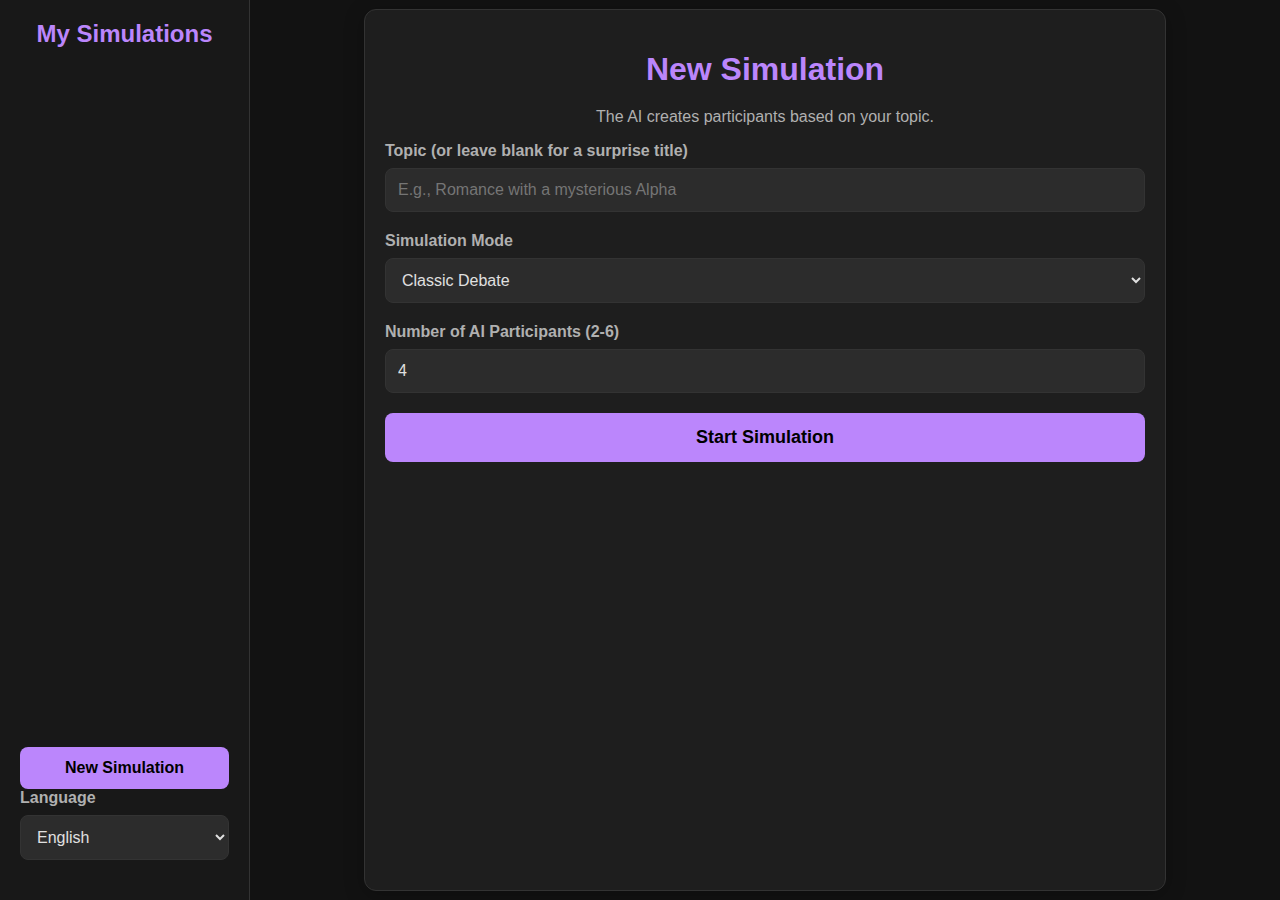
<file: debatIA.html>
<!DOCTYPE html>
<html lang="fr">
<head>
    <meta charset="UTF-8">
    <meta name="viewport" content="width=device-width, initial-scale=1.0">
    <title>Simulateur d'Histoires et Débats d'IA</title>
    <style>
        :root {
            --bg-color: #121212; --card-bg: #1e1e1e; --text-color: #e0e0e0;
            --primary-color: #bb86fc; --border-color: #333; --shadow: 0 4px 20px rgba(0, 0, 0, 0.25);
        }
        html, body { height: 100%; margin: 0; overflow: hidden; }
        body {
            font-family: -apple-system, BlinkMacSystemFont, "Segoe UI", Roboto, Helvetica, Arial, sans-serif;
            background-color: var(--bg-color); color: var(--text-color);
            display: flex;
        }
        #sidebar {
            width: 250px; background-color: #181818; padding: 20px;
            display: flex; flex-direction: column; border-right: 1px solid var(--border-color);
            transition: transform 0.3s ease; box-sizing: border-box;
        }
        #sidebar h2 { color: var(--primary-color); margin-top: 0; }
        #saved-simulations { list-style: none; padding: 0; margin: 0; overflow-y: auto; flex-grow: 1; }
        #saved-simulations li {
            padding: 10px; margin-bottom: 10px; border-radius: 8px; cursor: pointer;
            background-color: #2c2c2c; transition: background-color 0.3s; white-space: nowrap;
            overflow: hidden; text-overflow: ellipsis; display: flex; justify-content: space-between; align-items: center;
        }
        #saved-simulations li:hover, #saved-simulations li.active { background-color: var(--primary-color); color: #000; }
        .delete-sim-btn { background: none; border: none; color: #999; cursor: pointer; font-size: 18px; }
        .delete-sim-btn:hover { color: #ff6b6b; }
        #new-sim-btn {
            padding: 12px; background-color: var(--primary-color); color: #000; border: none;
            border-radius: 8px; font-size: 16px; font-weight: bold; cursor: pointer; margin-top: 20px;
        }
        .main-content { flex-grow: 1; display: flex; justify-content: center; align-items: center; padding: 10px; height: 100vh; box-sizing: border-box; }
        .container {
            width: 100%; height: 100%; max-width: 800px; background: var(--card-bg);
            border-radius: 12px; box-shadow: var(--shadow);
            border: 1px solid var(--border-color); display: flex; flex-direction: column;
        }
        .setup-screen { padding: 20px; overflow-y: auto; flex-grow: 1; }
        .debate-screen { padding: 20px; overflow-y: auto; flex-grow: 1; display: flex; flex-direction: column; }
        h1, h2 { text-align: center; color: var(--primary-color); margin-bottom: 20px; }
        .input-group { margin-bottom: 20px; }
        .input-group label { display: block; margin-bottom: 8px; font-weight: 600; color: #b0b0b0; }
        .input-group input, .input-group select, .input-group textarea {
            width: 100%; padding: 12px; border: 1px solid var(--border-color);
            background-color: #2c2c2c; color: var(--text-color); border-radius: 8px;
            font-size: 16px; box-sizing: border-box; font-family: inherit;
        }
        .btn {
            display: block; width: 100%; padding: 14px; background-color: var(--primary-color);
            color: #000; border: none; border-radius: 8px; font-size: 18px;
            font-weight: bold; cursor: pointer; transition: background-color 0.3s;
        }
        #conversation { margin-top: 20px; overflow-y: auto; padding-right: 15px; flex-grow: 1; }
        .message {
            margin-bottom: 15px; padding: 12px; border-radius: 18px; line-height: 1.4;
            display: flex; align-items: flex-start; background-color: #2c2c2c;
            opacity: 0; transform: translateY(20px); animation: fadeIn 0.5s forwards;
        }
        .narrator { background-color: transparent; border: 1px dashed #666; font-style: italic; color: #aaa; }
        .user-choice { background-color: rgba(187, 134, 252, 0.2); position: relative; }
        .chapter-break {
            background-color: transparent; text-align: center; font-weight: bold;
            color: var(--primary-color); margin: 25px 0;
        }
        .rewind-btn {
            position: absolute; top: 5px; right: 10px; background: none; border: none;
            color: #aaa; cursor: pointer; font-size: 18px;
        }
        .rewind-btn:hover { color: var(--primary-color); }
        @keyframes fadeIn { to { opacity: 1; transform: translateY(0); } }
        .message .icon { font-size: 24px; margin-right: 12px; }
        .message .content { flex: 1; }
        .message strong { display: block; margin-bottom: 4px; color: var(--primary-color); }
        .message p { margin: 0; white-space: pre-wrap; }
        .final-summary { background-color: rgba(187, 134, 252, 0.1); padding: 20px; border: 1px solid var(--primary-color); border-radius: 8px; margin-top: 20px;}
        #loader { text-align: center; padding: 20px; display: none; }
        .spinner {
            border: 4px solid rgba(255, 255, 255, 0.1); width: 36px; height: 36px;
            border-radius: 50%; border-left-color: var(--primary-color);
            animation: spin 1s ease infinite; margin: auto;
        }
        @keyframes spin { 0% { transform: rotate(0deg); } 100% { transform: rotate(360deg); } }
        #error-message { color: #cf6679; text-align: center; margin-top: 10px; display: none; }
        .hidden { display: none; }
        #choices-container {
            flex-shrink: 0;
            padding: 20px 0;
            margin-bottom: 60px; /* Espace pour la navigation gestuelle */
        }
        .choices-wrapper {
            display: flex; flex-wrap: wrap; justify-content: center; gap: 10px;
        }
        .choice-btn {
            padding: 10px 15px; background-color: #2c2c2c; border: 1px solid var(--primary-color);
            color: var(--primary-color); border-radius: 20px; cursor: pointer;
        }
        #custom-action-container { display: flex; gap: 10px; width: 100%; margin-top: 10px; }
        #custom-action-input { flex-grow: 1; }
        #sidebar-toggle {
            display: none; position: fixed; top: 10px; left: 10px; z-index: 1000;
            background: var(--primary-color); color: #000; border: none; border-radius: 50%;
            width: 40px; height: 40px; font-size: 24px; cursor: pointer;
        }
        @media (max-width: 768px) {
            #sidebar { position: fixed; transform: translateX(-100%); z-index: 999; height: 100%; }
            #sidebar.open { transform: translateX(0); }
            #sidebar-toggle { display: block; }
            .main-content { padding: 10px; }
        }
    </style>
</head>
<body>
    <button id="sidebar-toggle">☰</button>
    <div id="sidebar">
        <h2 id="sidebar-title"></h2>
        <ul id="saved-simulations"></ul>
        <button id="new-sim-btn"></button>
        <div class="input-group" style="margin-top: auto;">
            <label for="language-switcher" id="language-label"></label>
            <select id="language-switcher">
                <option value="fr">Français</option>
                <option value="en">English</option>
                <option value="es">Español</option>
                <option value="zh">中文</option>
            </select>
        </div>
    </div>

    <div class="main-content" id="mainContent">
        <div class="container">
            <div class="setup-screen" id="setupScreen">
                <h1 id="setup-title"></h1>
                <p id="setup-subtitle" style="text-align:center; color: #b0b0b0;"></p>
                <div class="input-group">
                    <label for="topic" id="topic-label"></label>
                    <input type="text" id="topic">
                </div>
                <div class="input-group">
                    <label for="simulationMode" id="mode-label"></label>
                    <select id="simulationMode">
                        <option value="debate" id="mode-debate"></option>
                        <option value="acting" id="mode-acting"></option>
                        <option value="narrator" id="mode-narrator"></option>
                        <option value="create_char" id="mode-create_char"></option>
                        <option value="dreame" id="mode-dreame"></option>
                    </select>
                </div>
                <div id="custom-char-group" class="input-group hidden">
                    <label for="custom-char-name" id="char-name-label"></label>
                    <input type="text" id="custom-char-name">
                    <label for="custom-char-gender" style="margin-top:10px;" id="char-gender-label"></label>
                    <select id="custom-char-gender">
                        <option value="Fille" id="gender-female"></option>
                        <option value="Garçon" id="gender-male"></option>
                    </select>
                    <label for="custom-char-desc" style="margin-top:10px;" id="char-desc-label"></label>
                    <textarea id="custom-char-desc" rows="3"></textarea>
                </div>
                 <div id="dreame-options-group" class="input-group hidden">
                    <label for="num-chapters" id="chapters-label"></label>
                    <input type="number" id="num-chapters" value="5" min="1" max="200">
                    <label style="margin-top:10px;"><input type="checkbox" id="dreame-omni"> <span id="omni-label"></span></label>
                </div>
                <div class="input-group" id="num-ias-group">
                    <label for="numIAs" id="participants-label"></label>
                    <input type="number" id="numIAs" value="4" min="2" max="6">
                </div>
                <button class="btn" id="startButton"></button>
                <p id="error-message"></p>
            </div>

            <div class="debate-screen hidden" id="debateScreen">
                <h2 id="debateTitle"></h2>
                <div id="conversation"></div>
                <div id="choices-container"></div>
                <div id="loader">
                    <div class="spinner"></div>
                    <p id="loader-text"></p>
                </div>
            </div>
        </div>
    </div>

    <script>
        const geminiApiKey = "AIzaSyCStPfglyB9axkx3cUYkLfrdRcQlzBYIAc";
        let savedSimulations = [];
        let currentSim = null;
        let isTyping = false;
        let currentLanguage = 'fr';

        const NARRATOR_PROFILE = { name: "Narrateur", role: "Omniscient", icon: "📖" };
        const USER_PROFILE = { name: "Toi", role: "Protagoniste", icon: "👤" };
        const CHAPTER_PROFILE = { name: "Chapitre", role: "Progression", icon: "🔖" };

        const translations = {
            fr: {
                langCode: "français",
                sidebarTitle: "Mes Simulations",
                newSimButton: "Nouvelle Simulation",
                languageLabel: "Langue",
                setupTitle: "Nouvelle Simulation",
                setupSubtitle: "L'IA crée les participants en fonction de votre sujet.",
                topicLabel: "Sujet (ou laissez vide pour un titre surprise)",
                topicPlaceholder: "Ex: Romance avec un Alpha mystérieux",
                modeLabel: "Mode de Simulation",
                modeDebate: "Débat Classique",
                modeActing: "Jeu d'acteur",
                modeNarrator: "Débat avec Narrateur",
                modeCreateChar: "Création Personnage",
                modeDreame: "Histoire Interactive (Dreame)",
                charNameLabel: "Nom de ton Personnage",
                charNamePlaceholder: "Laissez vide pour le mode spectateur",
                charGenderLabel: "Sexe",
                genderFemale: "Fille",
                genderMale: "Garçon",
                charDescLabel: "Description",
                charDescPlaceholder: "Ex: Timide mais courageuse...",
                chaptersLabel: "Chapitre",
                omniLabel: "Vue Omnisciente",
                participantsLabel: "Nombre de Participants IA (2-6)",
                startButton: "Lancer la Simulation",
                loaderText: "IA en cours de réflexion...",
                errorTopic: "Veuillez fournir un sujet.",
                errorParticipants: "L'IA n'a pas pu créer les participants.",
                conclusionTitle: "Conclusion",
                conclusionSystem: "Système",
                historyEnded: "Cette histoire est terminée.",
                youAre: "Tu incarnes",
                spectatorMode: "Mode spectateur activé. L'histoire se déroule...",
                unexpectedEnd: "L'histoire semble être arrivée à une fin inattendue.",
                customActionPlaceholder: "Ou écris ta propre action...",
                sendButton: "Envoyer"
            },
            en: {
                langCode: "english",
                sidebarTitle: "My Simulations",
                newSimButton: "New Simulation",
                languageLabel: "Language",
                setupTitle: "New Simulation",
                setupSubtitle: "The AI creates participants based on your topic.",
                topicLabel: "Topic (or leave blank for a surprise title)",
                topicPlaceholder: "E.g., Romance with a mysterious Alpha",
                modeLabel: "Simulation Mode",
                modeDebate: "Classic Debate",
                modeActing: "Role-playing Scene",
                modeNarrator: "Debate with Narrator",
                modeCreateChar: "Character Creation",
                modeDreame: "Interactive Story (Dreame)",
                charNameLabel: "Your Character's Name",
                charNamePlaceholder: "Leave blank for spectator mode",
                charGenderLabel: "Gender",
                genderFemale: "Girl",
                genderMale: "Boy",
                charDescLabel: "Description",
                charDescPlaceholder: "E.g., Shy but brave, with a secret past...",
                chaptersLabel: "Chapter",
                omniLabel: "Omniscient View",
                participantsLabel: "Number of AI Participants (2-6)",
                startButton: "Start Simulation",
                loaderText: "AI is thinking...",
                errorTopic: "Please provide a topic.",
                errorParticipants: "The AI could not create the participants.",
                conclusionTitle: "Conclusion",
                conclusionSystem: "System",
                historyEnded: "This story has ended.",
                youAre: "You are playing as",
                spectatorMode: "Spectator mode activated. The story unfolds...",
                unexpectedEnd: "The story seems to have reached an unexpected end.",
                customActionPlaceholder: "Or write your own action...",
                sendButton: "Send"
            },
            es: {
                langCode: "español",
                sidebarTitle: "Mis Simulaciones",
                newSimButton: "Nueva Simulación",
                languageLabel: "Idioma",
                setupTitle: "Nueva Simulación",
                setupSubtitle: "La IA crea participantes basados en tu tema.",
                topicLabel: "Tema (o déjalo en blanco para un título sorpresa)",
                topicPlaceholder: "Ej: Romance con un Alfa misterioso",
                modeLabel: "Modo de Simulación",
                modeDebate: "Debate Clásico",
                modeActing: "Escena de Rol",
                modeNarrator: "Debate con Narrador",
                modeCreateChar: "Creación de Personaje",
                modeDreame: "Historia Interactiva (Dreame)",
                charNameLabel: "Nombre de tu Personaje",
                charNamePlaceholder: "Dejar en blanco para modo espectador",
                charGenderLabel: "Género",
                genderFemale: "Chica",
                genderMale: "Chico",
                charDescLabel: "Descripción",
                charDescPlaceholder: "Ej: Tímida pero valiente, con un pasado secreto...",
                chaptersLabel: "Capítulo",
                omniLabel: "Vista Omnisciente",
                participantsLabel: "Número de Participantes de IA (2-6)",
                startButton: "Iniciar Simulación",
                loaderText: "La IA está pensando...",
                errorTopic: "Por favor, proporciona un tema.",
                errorParticipants: "La IA no pudo crear los participantes.",
                conclusionTitle: "Conclusión",
                conclusionSystem: "Sistema",
                historyEnded: "Esta historia ha terminado.",
                youAre: "Estás jugando como",
                spectatorMode: "Modo espectador activado. La historia se desarrolla...",
                unexpectedEnd: "La historia parece haber llegado a un final inesperado.",
                customActionPlaceholder: "O escribe tu propia acción...",
                sendButton: "Enviar"
            },
            zh: {
                langCode: "中文",
                sidebarTitle: "我的模拟",
                newSimButton: "新的模拟",
                languageLabel: "语言",
                setupTitle: "新的模拟",
                setupSubtitle: "AI根据您的主题创建参与者。",
                topicLabel: "主题（或留空以获得惊喜标题）",
                topicPlaceholder: "例如：与神秘阿尔法的浪漫史",
                modeLabel: "模拟模式",
                modeDebate: "经典辩论",
                modeActing: "角色扮演场景",
                modeNarrator: "带叙述者的辩论",
                modeCreateChar: "角色创建",
                modeDreame: "互动故事（Dreame）",
                charNameLabel: "你的角色名字",
                charNamePlaceholder: "旁观者模式请留空",
                charGenderLabel: "性别",
                genderFemale: "女孩",
                genderMale: "男孩",
                charDescLabel: "描述",
                charDescPlaceholder: "例如：害羞但勇敢，有着秘密的过去...",
                chaptersLabel: "章节",
                omniLabel: "全知视角",
                participantsLabel: "AI参与者人数（2-6）",
                startButton: "开始模拟",
                loaderText: "AI正在思考中...",
                errorTopic: "请输入一个主题。",
                errorParticipants: "AI无法创建参与者。",
                conclusionTitle: "结论",
                conclusionSystem: "系统",
                historyEnded: "这个故事已经结束了。",
                youAre: "您扮演的是",
                spectatorMode: "观察者模式已激活。故事正在展开...",
                unexpectedEnd: "故事似乎已经走到了意想不到的结局。",
                customActionPlaceholder: "或者写下你自己的行动...",
                sendButton: "发送"
            }
        };

        const dom = {
            sidebar: document.getElementById('sidebar'),
            sidebarToggle: document.getElementById('sidebar-toggle'),
            mainContent: document.getElementById('mainContent'),
            startButton: document.getElementById('startButton'),
            topicInput: document.getElementById('topic'),
            numIAsInput: document.getElementById('numIAs'),
            numIAsGroup: document.getElementById('num-ias-group'),
            numChaptersInput: document.getElementById('num-chapters'),
            modeInput: document.getElementById('simulationMode'),
            setupScreen: document.getElementById('setupScreen'),
            debateScreen: document.getElementById('debateScreen'),
            conversationDiv: document.getElementById('conversation'),
            loader: document.getElementById('loader'),
            debateTitle: document.getElementById('debateTitle'),
            errorMessage: document.getElementById('error-message'),
            customCharGroup: document.getElementById('custom-char-group'),
            customCharNameInput: document.getElementById('custom-char-name'),
            customCharGenderInput: document.getElementById('custom-char-gender'),
            customCharDescInput: document.getElementById('custom-char-desc'),
            dreameOptionsGroup: document.getElementById('dreame-options-group'),
            dreameOmniCheckbox: document.getElementById('dreame-omni'),
            choicesContainer: document.getElementById('choices-container'),
            savedSimsList: document.getElementById('saved-simulations'),
            newSimBtn: document.getElementById('new-sim-btn'),
            languageSwitcher: document.getElementById('language-switcher'),
        };

        function t(key) {
            return translations[currentLanguage][key] || translations['en'][key];
        }

        function updateUIText() {
            document.documentElement.lang = currentLanguage;
            // Sidebar
            dom.sidebar.querySelector('h2').textContent = t('sidebarTitle');
            dom.newSimBtn.textContent = t('newSimButton');
            document.getElementById('language-label').textContent = t('languageLabel');
            // Setup Screen
            dom.setupScreen.querySelector('h1').textContent = t('setupTitle');
            document.getElementById('setup-subtitle').textContent = t('setupSubtitle');
            document.getElementById('topic-label').textContent = t('topicLabel');
            dom.topicInput.placeholder = t('topicPlaceholder');
            document.getElementById('mode-label').textContent = t('modeLabel');
            document.getElementById('mode-debate').textContent = t('modeDebate');
            document.getElementById('mode-acting').textContent = t('modeActing');
            document.getElementById('mode-narrator').textContent = t('modeNarrator');
            document.getElementById('mode-create_char').textContent = t('modeCreateChar');
            document.getElementById('mode-dreame').textContent = t('modeDreame');
            document.getElementById('char-name-label').textContent = t('charNameLabel');
            dom.customCharNameInput.placeholder = t('charNamePlaceholder');
            document.getElementById('char-gender-label').textContent = t('charGenderLabel');
            document.getElementById('gender-female').textContent = t('genderFemale');
            document.getElementById('gender-male').textContent = t('genderMale');
            document.getElementById('char-desc-label').textContent = t('charDescLabel');
            dom.customCharDescInput.placeholder = t('charDescPlaceholder');
            document.getElementById('chapters-label').textContent = t('chaptersLabel');
            document.getElementById('omni-label').textContent = t('omniLabel');
            document.getElementById('participants-label').textContent = t('participantsLabel');
            dom.startButton.textContent = t('startButton');
            // Debate Screen
            dom.loader.querySelector('p').textContent = t('loaderText');
        }

        function initialize() {
            const savedLang = localStorage.getItem('iaSimLang') || navigator.language.split('-')[0];
            currentLanguage = translations[savedLang] ? savedLang : 'en';
            dom.languageSwitcher.value = currentLanguage;

            loadSimulationsFromStorage();
            renderSimulationsList();
            const activeSimId = localStorage.getItem('activeSimId');
            if (activeSimId && savedSimulations.some(s => s.id == activeSimId)) {
                loadSimulation(parseInt(activeSimId, 10));
            } else if (savedSimulations.length > 0) {
                loadSimulation(savedSimulations[0].id);
            } else {
                showSetupScreen();
            }
            updateUIForMode();
            setupEventListeners();
            updateUIText();
        }

        function setupEventListeners() {
            dom.modeInput.addEventListener('change', updateUIForMode);
            dom.newSimBtn.addEventListener('click', () => {
                showSetupScreen();
                dom.sidebar.classList.remove('open');
            });
            dom.startButton.addEventListener('click', startNewSimulation);
            dom.sidebarToggle.addEventListener('click', () => dom.sidebar.classList.toggle('open'));
            dom.mainContent.addEventListener('click', () => {
                if (dom.sidebar.classList.contains('open')) {
                    dom.sidebar.classList.remove('open');
                }
            });
            dom.languageSwitcher.addEventListener('change', (e) => {
                currentLanguage = e.target.value;
                localStorage.setItem('iaSimLang', currentLanguage);
                updateUIText();
                renderSimulationsList();
            });
        }

        function updateUIForMode() {
            const mode = dom.modeInput.value;
            dom.customCharGroup.classList.toggle('hidden', mode !== 'create_char' && mode !== 'dreame');
            dom.dreameOptionsGroup.classList.toggle('hidden', mode !== 'dreame');
            dom.numIAsGroup.classList.toggle('hidden', mode === 'dreame');
        }

        async function startNewSimulation() {
            let topic = dom.topicInput.value.trim();
            const mode = dom.modeInput.value;
            const numIAs = (mode === 'dreame') ? 3 : parseInt(dom.numIAsInput.value, 10);
            const numChapters = parseInt(dom.numChaptersInput.value, 10);

            dom.errorMessage.style.display = 'none';

            currentSim = {
                id: Date.now(), topic, numIAs, mode, history: [],
                isFinished: false, isSpectator: false, numChapters, generatedTitle: "", lang: currentLanguage
            };

            if (mode === 'create_char' || mode === 'dreame') {
                const charName = dom.customCharNameInput.value.trim();
                if (mode === 'dreame' && !charName) {
                    currentSim.isSpectator = true;
                    currentSim.isOmniscient = true; // Force omniscient in spectator mode
                } else {
                    currentSim.customChar = {
                        name: charName || t('charNamePlaceholder'),
                        gender: dom.customCharGenderInput.value,
                        desc: dom.customCharDescInput.value.trim()
                    };
                }
            }
            if (mode === 'dreame' && !currentSim.isSpectator) {
                currentSim.isOmniscient = dom.dreameOmniCheckbox.checked;
            }
            
            savedSimulations.unshift(currentSim);
            
            showDebateScreen();
            await runSimulation();
        }

        async function runSimulation() {
            if (currentSim.history.length > 0) return;

            if (!currentSim.topic && currentSim.mode === 'dreame') {
                const hookPrompt = `Invente un titre de roman accrocheur et mystérieux dans le style Dreame (ex: "Mon Alpha ne sera jamais à moi"). Réponds UNIQUEMENT avec le titre, dans la langue suivante: ${t('langCode')}.`;
                currentSim.generatedTitle = await callGeminiAPI(hookPrompt);
            }
            
            const personas = await generatePersonas();
            if (!personas) return;
            currentSim.personas = personas;
            
            saveSimulationsToStorage();
            renderSimulationsList();

            if (currentSim.mode === 'dreame') {
                await runDreameMode();
            } else {
                await runStandardMode();
            }
        }

        async function runDreameMode(startIndex = 0) {
            if (startIndex === 0) {
                const userChar = currentSim.personas.find(p => p.isUser);
                if (userChar) {
                    await addMessageToHistory(USER_PROFILE, `${t('youAre')} ${userChar.name}.`);
                } else {
                     await addMessageToHistory(NARRATOR_PROFILE, t('spectatorMode'));
                }
            }
            
            for (let i = Math.floor(startIndex / (currentSim.isSpectator ? 1 : 2)); i < currentSim.numChapters; i++) {
                if(currentSim.isFinished) break;

                await addMessageToHistory(CHAPTER_PROFILE, `${t('chaptersLabel')} ${i + 1}`);
                
                const historyText = getHistoryAsText();
                let storyPrompt;
                const userChar = currentSim.personas.find(p => p.isUser);

                if (currentSim.isSpectator) {
                    storyPrompt = `Contexte:\n${historyText}\n\nEn tant que maître du jeu, continue l'histoire de manière épique et émotionnelle pour ce chapitre. Décris la scène et les actions des personnages. Les actions des personnages doivent être à la 3ème personne (ex: "ses joues devinrent rouges", "il tendit la main"). La narration pour ce chapitre ne doit pas dépasser 100 lignes. Réponds en ${t('langCode')}.`;
                } else {
                    storyPrompt = `Contexte:\n${historyText}\n\nContinue l'histoire style 'Dreame' pour ce chapitre (romance, tension, mystère, émotions fortes). La narration doit s'adresser directement au personnage de l'utilisateur (${userChar.name}) en utilisant "tu". Décris la scène de manière concise (quelques phrases), y compris les actions et émotions entre parenthèses (ex: *Il serre les poings*). Les actions des autres personnages doivent être à la 3ème personne. Propose 3 choix prenants pour ${userChar.name}. Formatte les choix comme ceci : [CHOIX 1: ...], [CHOIX 2: ...], [CHOIX 3: ...]. La narration pour ce chapitre ne doit pas dépasser 100 lignes. Réponds en ${t('langCode')}.`;
                }

                const storyResponse = await callGeminiAPI(storyPrompt);
                const storyText = storyResponse.split('[CHOIX')[0];
                await addMessageToHistory(NARRATOR_PROFILE, storyText);

                if (!currentSim.isSpectator) {
                    const choices = [...storyResponse.matchAll(/\[CHOIX \d: (.*?)\]/g)].map(m => m[1]);
                    if (choices.length === 0 || storyResponse.includes('[FIN]')) {
                        await finishSimulation(t('unexpectedEnd'));
                        break;
                    }
                    const userChoice = await waitForUserChoice(choices, currentSim.history.length);
                    await addMessageToHistory(USER_PROFILE, userChoice);
                }
            }
            if (!currentSim.isFinished) {
                await finishSimulation(t('historyEnded'));
            }
        }

        async function runStandardMode() {
            for (const profile of currentSim.personas) {
                if (profile.isUser) continue;
                const prompt = `Contexte:\n${getHistoryAsText()}\n\nEn tant que ${profile.name} (${profile.persona}), quelle est ta première pensée ou action concernant le sujet "${currentSim.topic}"? Sois bref. Réponds en ${t('langCode')}.`;
                const response = await callGeminiAPI(prompt);
                await addMessageToHistory(profile, response);
            }

            const turns = currentSim.mode === 'acting' ? 3 : 5;
            for (let i = 0; i < turns; i++) {
                if (currentSim.isFinished) break;

                if (currentSim.mode === 'narrator') {
                    const narratorPrompt = `Contexte:\n${getHistoryAsText()}\n\nEn tant que narrateur, décris brièvement la scène ou l'atmosphère actuelle en une phrase. Réponds en ${t('langCode')}.`;
                    const narratorResponse = await callGeminiAPI(narratorPrompt);
                    await addMessageToHistory(NARRATOR_PROFILE, narratorResponse);
                }
                for (const profile of currentSim.personas) {
                     if (profile.isUser) continue;
                    let prompt = `Contexte:\n${getHistoryAsText()}\n\nC'est ton tour, ${profile.name}. `;
                    if (currentSim.mode === 'acting') {
                        prompt += `En tant que personnage '${profile.persona}', continue la scène avec une ou deux répliques.`;
                    } else {
                        prompt += `Réagis à la discussion en 1-2 phrases.`;
                    }
                    prompt += ` Réponds en ${t('langCode')}.`;
                    const response = await callGeminiAPI(prompt);
                    await addMessageToHistory(profile, response);
                }
            }
            if (!currentSim.isFinished) {
                await finishSimulation(t('historyEnded'));
            }
        }
        
        async function generatePersonas() {
            const { topic, numIAs, mode, customChar, isSpectator, generatedTitle } = currentSim;
            const finalTopic = topic || generatedTitle;
            let finalNumIAs = numIAs;
            let userCharPrompt = "";
            if (customChar && !isSpectator) {
                finalNumIAs = (mode === 'dreame') ? numIAs : numIAs - 1;
                userCharPrompt = `L'un des personnages est l'utilisateur : Nom: ${customChar.name}, Sexe: ${customChar.gender}, Description: ${customChar.desc}. Intègre-le de manière centrale.`;
            }
            const personaTypes = {
                dreame: `personnages pour une histoire de romance intense style 'Dreame' (loup-garou, alpha, etc). Ils doivent être complexes, avoir leurs propres secrets et ne pas être faciles à séduire.`,
                debate: "débatteurs uniques et créatifs aux opinions divergentes",
                acting: "personnages pour une courte scène de théâtre",
                narrator: "débatteurs avec des personnalités très marquées et un style de parole distinct",
                create_char: "participants divers pour une discussion"
            };
            const personaDescription = personaTypes[mode] || "participants";

            const prompt = `Crée ${finalNumIAs} profils de ${personaDescription} pour une simulation sur "${finalTopic}". ${userCharPrompt}
IMPORTANT: L'histoire doit être entièrement originale et ne doit PAS inclure de personnages ou d'univers existants (comme Mario, Harry Potter, etc.). Reste strictement dans le genre demandé.
Ta réponse DOIT être uniquement un objet JSON valide, sans texte d'introduction, explications ou formatage markdown. La structure doit être une liste de ${finalNumIAs} objets.
Chaque objet doit avoir les clés "name", "role", "icon" (un emoji), et "persona". Réponds en ${t('langCode')}.`;
            
            const responseText = await callGeminiAPI(prompt);
            try {
                let jsonString = responseText;
                const markdownMatch = responseText.match(/```(?:json)?\s*([\s\S]*?)\s*```/);
                if (markdownMatch && markdownMatch[1]) {
                    jsonString = markdownMatch[1];
                } else {
                    const startIndex = responseText.indexOf('[');
                    const endIndex = responseText.lastIndexOf(']');
                    if (startIndex !== -1 && endIndex !== -1) {
                        jsonString = responseText.substring(startIndex, endIndex + 1);
                    } else {
                        throw new Error("Aucun tableau JSON trouvé dans la réponse de l'IA.");
                    }
                }

                let personas = JSON.parse(jsonString);
                if (customChar && !isSpectator) {
                    const userPersona = { name: customChar.name, role: "Protagoniste", icon: "👤", persona: customChar.desc, isUser: true };
                    personas.push(userPersona);
                }
                return personas;
            } catch (e) {
                console.error("Erreur de parsing JSON:", e, "Réponse brute:", responseText);
                dom.errorMessage.textContent = t('errorParticipants');
                dom.errorMessage.style.display = 'block';
                showSetupScreen();
                return null;
            }
        }

        async function addMessageToHistory(profile, text, index = -1) {
            while (isTyping) {
                await new Promise(resolve => setTimeout(resolve, 100));
            }
            const message = { profile, text };
            if (index === -1) {
                currentSim.history.push(message);
            } else {
                currentSim.history.splice(index, currentSim.history.length - index, message);
            }
            await displayMessage(message, currentSim.history.length - 1);
            saveSimulationsToStorage();
        }

        async function finishSimulation(conclusionText) {
            if (currentSim.isFinished) return;
            currentSim.isFinished = true;
            const finalPrompt = `La simulation est terminée. Historique:\n\n${getHistoryAsText()}\n\n Rédige une conclusion appropriée et épique. Réponds en ${t('langCode')}.`;
            const finalResponse = await callGeminiAPI(finalPrompt);
            await addMessageToHistory({ name: t('conclusionTitle'), role: t('conclusionSystem'), icon: "🏁" }, finalResponse);
        }

        async function waitForUserChoice(choices, index) {
            return new Promise(resolve => {
                dom.choicesContainer.innerHTML = '';
                const wrapper = document.createElement('div');
                wrapper.className = 'choices-wrapper';

                choices.forEach(choiceText => {
                    const btn = document.createElement('button');
                    btn.className = 'choice-btn';
                    btn.textContent = choiceText;
                    btn.onclick = () => {
                        dom.choicesContainer.innerHTML = '';
                        resolve(choiceText);
                    };
                    wrapper.appendChild(btn);
                });
                dom.choicesContainer.appendChild(wrapper);

                const customActionContainer = document.createElement('div');
                customActionContainer.id = 'custom-action-container';
                customActionContainer.innerHTML = `
                    <input type="text" id="custom-action-input" class="input-group" placeholder="${t('customActionPlaceholder')}">
                    <button id="custom-action-btn" class="choice-btn">${t('sendButton')}</button>
                `;
                dom.choicesContainer.appendChild(customActionContainer);

                document.getElementById('custom-action-btn').onclick = () => {
                    const customText = document.getElementById('custom-action-input').value.trim();
                    if (customText) {
                        dom.choicesContainer.innerHTML = '';
                        resolve(customText);
                    }
                };
            });
        }
        
        async function rewindHistory(index) {
            currentSim.history.splice(index);
            currentSim.isFinished = false;
            loadSimulation(currentSim.id); 
            
            if (currentSim.mode === 'dreame') {
                await runDreameMode(index);
            }
        }

        async function callGeminiAPI(prompt) {
            dom.loader.style.display = 'block';
            const API_URL = `https://generativelanguage.googleapis.com/v1beta/models/gemini-1.5-flash-latest:generateContent?key=${geminiApiKey}`;
            try {
                const response = await fetch(API_URL, {
                    method: 'POST',
                    headers: { 'Content-Type': 'application/json' },
                    body: JSON.stringify({
                        contents: [{ parts: [{ text: prompt }] }],
                        generationConfig: { temperature: 0.9, maxOutputTokens: 4096 }
                    })
                });
                if (!response.ok) throw new Error((await response.json()).error.message);
                const data = await response.json();
                return data.candidates[0].content.parts[0].text;
            } catch (error) {
                return `Erreur API: ${error.message}.`;
            } finally {
                dom.loader.style.display = 'none';
            }
        }

        function typewriterEffect(element, text) {
            return new Promise(resolve => {
                isTyping = true;
                let i = 0;
                function typing() {
                    const isUserAtBottom = dom.conversationDiv.scrollHeight - dom.conversationDiv.scrollTop <= dom.conversationDiv.clientHeight + 50;
                    if (i < text.length) {
                        element.innerHTML += text.charAt(i).replace(/\n/g, '<br>');
                        i++;
                        if (isUserAtBottom) {
                            dom.conversationDiv.scrollTop = dom.conversationDiv.scrollHeight;
                        }
                        setTimeout(typing, 35);
                    } else {
                        isTyping = false;
                        resolve();
                    }
                }
                typing();
            });
        }

        async function displayMessage(message, index) {
            const { profile, text } = message;
            const messageEl = document.createElement('div');
            messageEl.className = 'message';
            if (profile.name === NARRATOR_PROFILE.name) messageEl.classList.add('narrator');
            if (profile.name === USER_PROFILE.name) messageEl.classList.add('user-choice');
            if (profile.name === CHAPTER_PROFILE.name) messageEl.classList.add('chapter-break');

            messageEl.innerHTML = `
                <div class="icon">${profile.icon}</div>
                <div class="content">
                    <strong>${profile.name === CHAPTER_PROFILE.name ? '' : profile.name} ${profile.role && profile.name !== CHAPTER_PROFILE.name ? `(${profile.role})` : ''}</strong>
                    <p>${profile.name === CHAPTER_PROFILE.name ? `--- ${text} ---` : ''}</p>
                </div>
            `;
            if (profile.name === USER_PROFILE.name && currentSim.mode === 'dreame') {
                const rewindBtn = document.createElement('button');
                rewindBtn.className = 'rewind-btn';
                rewindBtn.innerHTML = '&#8634;';
                rewindBtn.title = 'Modifier ce choix';
                rewindBtn.onclick = () => rewindHistory(index);
                messageEl.appendChild(rewindBtn);
            }
            dom.conversationDiv.appendChild(messageEl);
            const p = messageEl.querySelector('p');
            if (profile.name !== CHAPTER_PROFILE.name) {
                await typewriterEffect(p, text);
            } else {
                 dom.conversationDiv.scrollTop = dom.conversationDiv.scrollHeight;
            }
        }
        
        function showSetupScreen() {
            dom.debateScreen.classList.add('hidden');
            dom.setupScreen.classList.remove('hidden');
            currentSim = null;
            localStorage.removeItem('activeSimId');
            renderSimulationsList();
        }

        function showDebateScreen() {
            dom.setupScreen.classList.add('hidden');
            dom.debateScreen.classList.remove('hidden');
            const title = currentSim.topic || currentSim.generatedTitle;
            const modeName = t(`mode${currentSim.mode.charAt(0).toUpperCase() + currentSim.mode.slice(1)}`);
            dom.debateTitle.textContent = `[${modeName}] ${title}`;
            dom.conversationDiv.innerHTML = '';
        }

        function loadSimulation(id) {
            const sim = savedSimulations.find(s => s.id === id);
            if (!sim) return;
            currentSim = sim;
            localStorage.setItem('activeSimId', id);
            currentLanguage = sim.lang || 'fr';
            dom.languageSwitcher.value = currentLanguage;
            updateUIText();
            showDebateScreen();
            dom.conversationDiv.innerHTML = '';
            sim.history.forEach((msg, index) => {
                const messageEl = document.createElement('div');
                messageEl.className = 'message';
                if (msg.profile.name === NARRATOR_PROFILE.name) messageEl.classList.add('narrator');
                if (msg.profile.name === USER_PROFILE.name) messageEl.classList.add('user-choice');
                if (msg.profile.name === CHAPTER_PROFILE.name) messageEl.classList.add('chapter-break');
                messageEl.style.opacity = 1;
                messageEl.style.transform = 'none';
                messageEl.innerHTML = `
                    <div class="icon">${msg.profile.icon}</div>
                    <div class="content">
                        <strong>${msg.profile.name === CHAPTER_PROFILE.name ? '' : msg.profile.name} ${msg.profile.role && msg.profile.name !== CHAPTER_PROFILE.name ? `(${msg.profile.role})` : ''}</strong>
                        <p>${msg.profile.name === CHAPTER_PROFILE.name ? `--- ${msg.text} ---` : msg.text.replace(/\n/g, '<br>')}</p>
                    </div>`;
                if (msg.profile.name === USER_PROFILE.name && sim.mode === 'dreame' && !sim.isFinished) {
                    const rewindBtn = document.createElement('button');
                    rewindBtn.className = 'rewind-btn';
                    rewindBtn.innerHTML = '&#8634;';
                    rewindBtn.title = 'Modifier ce choix';
                    rewindBtn.onclick = () => rewindHistory(index);
                    messageEl.appendChild(rewindBtn);
                }
                dom.conversationDiv.appendChild(messageEl);
            });
            dom.choicesContainer.innerHTML = '';
            if (sim.isFinished) {
                dom.choicesContainer.innerHTML = `<p>${t('historyEnded')}</p>`;
            } else if (sim.history.length > 0 && !isTyping) {
                 if (sim.mode === 'dreame' && !sim.isSpectator) {
                    runDreameMode(sim.history.length);
                } else if (sim.mode === 'dreame' && sim.isSpectator) {
                    runDreameMode(sim.history.length);
                }
            }
            renderSimulationsList();
        }
        
        function deleteSimulation(id, event) {
            event.stopPropagation();
            savedSimulations = savedSimulations.filter(s => s.id !== id);
            saveSimulationsToStorage();
            if (currentSim && currentSim.id === id) {
                showSetupScreen();
            }
            renderSimulationsList();
        }

        function saveSimulationsToStorage() {
            if (currentSim) {
                const index = savedSimulations.findIndex(s => s.id === currentSim.id);
                if (index !== -1) savedSimulations[index] = currentSim;
                localStorage.setItem('activeSimId', currentSim.id);
            }
            localStorage.setItem('iaSimulations', JSON.stringify(savedSimulations));
        }

        function loadSimulationsFromStorage() {
            const stored = localStorage.getItem('iaSimulations');
            savedSimulations = stored ? JSON.parse(stored) : [];
        }

        function renderSimulationsList() {
            dom.savedSimsList.innerHTML = '';
            savedSimulations.forEach(sim => {
                const li = document.createElement('li');
                li.dataset.id = sim.id;
                if (currentSim && sim.id === sim.id) li.classList.add('active');
                
                const textSpan = document.createElement('span');
                const modeName = translations[sim.lang || 'fr'][`mode${sim.mode.charAt(0).toUpperCase() + sim.mode.slice(1)}`];
                textSpan.textContent = `[${modeName}] ${sim.topic || sim.generatedTitle}`;
                
                const deleteBtn = document.createElement('button');
                deleteBtn.className = 'delete-sim-btn';
                deleteBtn.innerHTML = '&times;';
                deleteBtn.onclick = (e) => deleteSimulation(sim.id, e);
                
                li.appendChild(textSpan);
                li.appendChild(deleteBtn);
                li.onclick = () => loadSimulation(sim.id);
                dom.savedSimsList.appendChild(li);
            });
        }

        function getHistoryAsText() {
            return currentSim.history.map(msg => `${msg.profile.name}: ${msg.text}`).join('\n');
        }

        initialize();
    </script>
</body>
</html>
</file>
